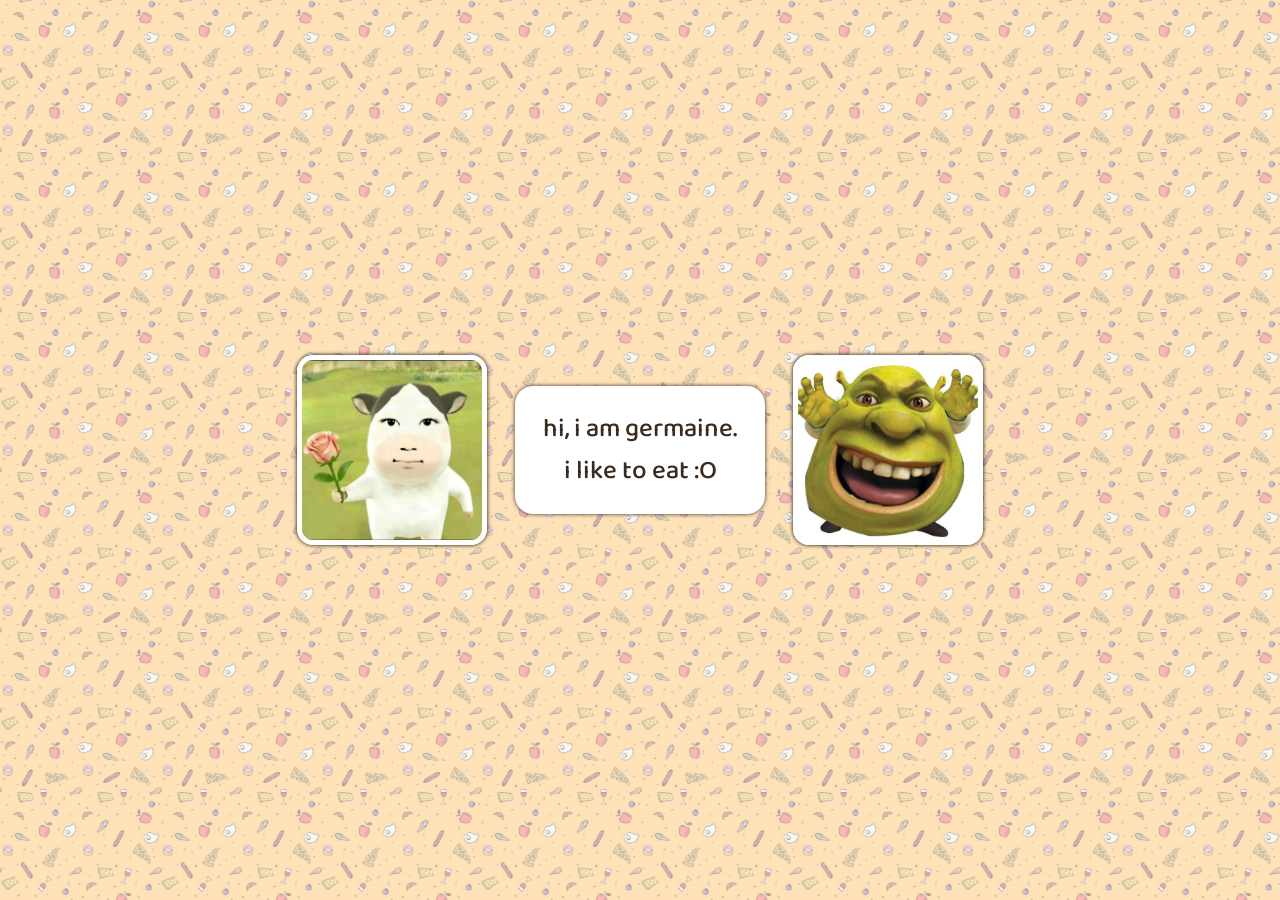
<file: index.html>
<!DOCTYPE html>
<html lang="en">
<head>
<meta charset="UTF-8">
<title>hi i am germaine</title>
<link href="https://fonts.googleapis.com/css2?family=Baloo+2:wght@500;700&family=Patrick+Hand&display=swap" rel="stylesheet">
<link rel="stylesheet" href="index.css">
</head>
<body>

  <div class="stage">
    <img class="cow" src="images/cow.jpg" alt="cow with a rose">

    <div class="bio">hi, i am germaine. <br> i like to eat :O</div>

    <img class="shrek" src="images/shrekk.jpg" alt="shrek that grows on hover">
  </div>

</body>
</html>
</file>
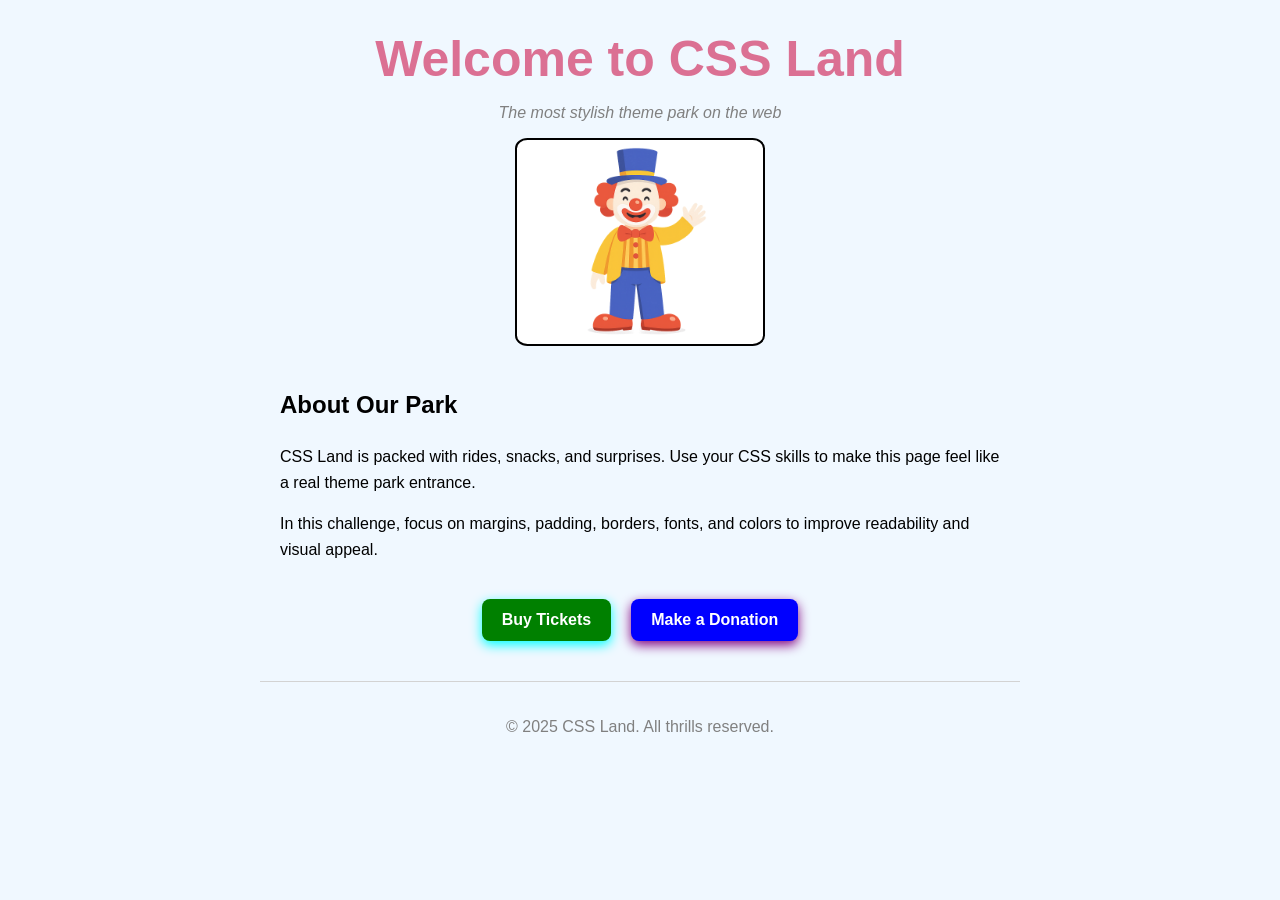
<file: week2-challenges/Challenge1/home.html>
<!DOCTYPE html>
<html lang="en">
<head>
    <meta charset="UTF-8" />
    <meta name="viewport" content="width=device-width, initial-scale=1.0"/>
    <title>Challenge 1 - CSS Land - Welcome</title>
    <link rel="stylesheet" href="styles.css"/>
</head>
<body>

    <!-- DO NOT MODIFY HTML
         YOU MAY ONLY EDIT styles.css
    -->

    <div class="container">

        <header class="site-header">
            <h1>Welcome to <span class="park-name">CSS Land</span></h1>
            <p class="tagline">The most stylish theme park on the web</p>
        </header>

        <main>
            <section class="hero">
                <div class="mascot-placeholder" aria-label="Mascot placeholder" role="img">
                    <img id="mascot-image" src="mascot.png">
                </div>
            </section>

            <section class="about">
                <h2>About Our Park</h2>
                <p>CSS Land is packed with rides, snacks, and surprises. Use your CSS skills to make this
                    page feel like a real theme park entrance.
                </p>
                <p>In this challenge, focus on margins, padding, borders, fonts, and colors to improve
                    readability and visual appeal.
                </p>
            </section>

            <section class="actions">
                <button class="buy-tickets">Buy Tickets</button>
                <button class="make-donation">Make a Donation</button>
            </section>
        </main>

        <footer class="site-footer">
            <p>© 2025 CSS Land. All thrills reserved.</p>
        </footer>

    </div>

</body>
</html>
</file>
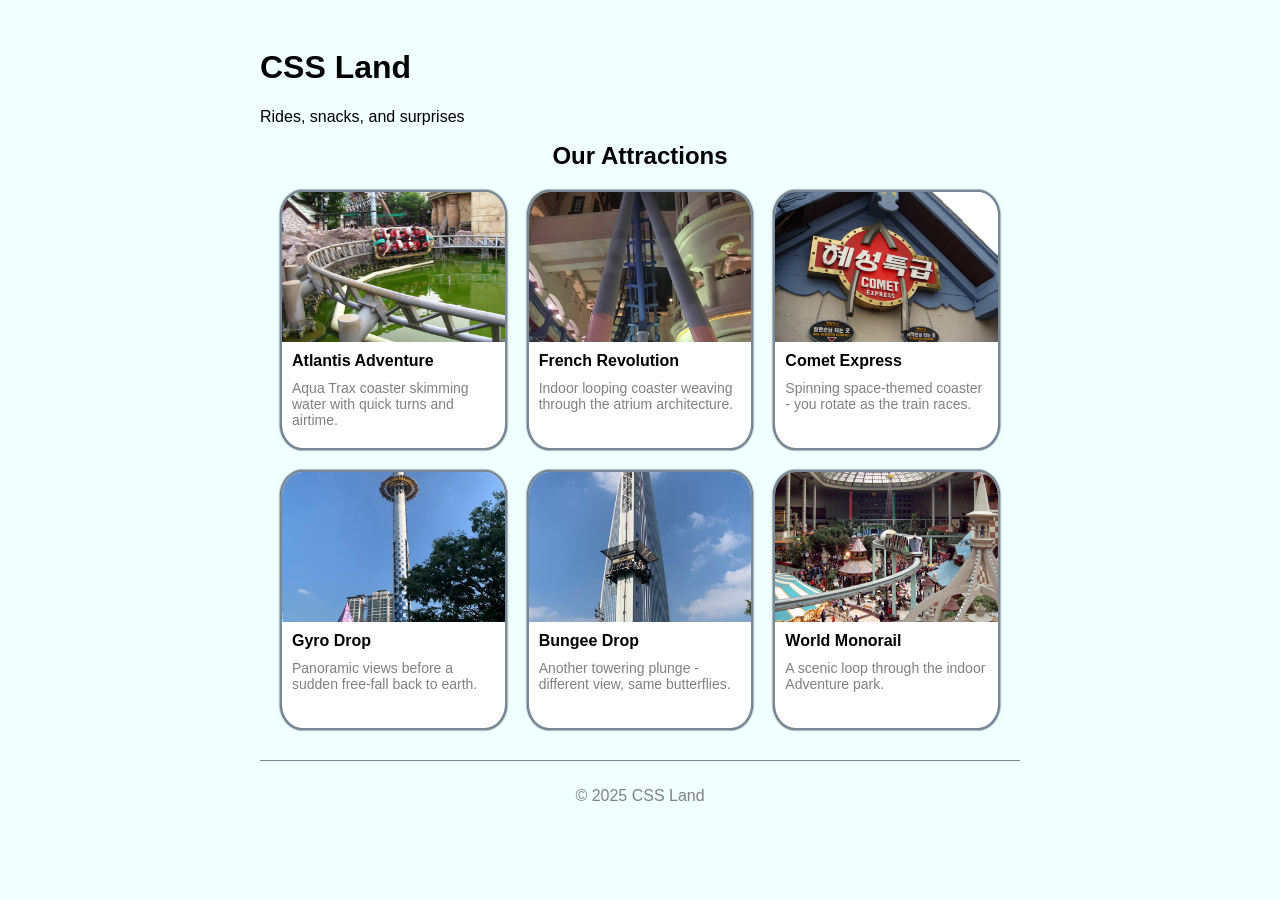
<file: week2-challenges/Challenge2/home.html>
<!DOCTYPE html>
<html lang="en">
<head>
    <meta charset="UTF-8" />
    <meta name="viewport" content="width=device-width, initial-scale=1.0"/>
    <title>Challenge 2 - CSS Land - Attractions Gallery</title>
    <link rel="stylesheet" href="styles.css"/>
</head>
<body>

    <!-- DO NOT MODIFY home.html -->
    <!-- Add all styling in styles.css -->

    <div class="container">
        <header class="site-header">
            <h1>CSS Land</h1>
            <p class="tagline">Rides, snacks, and surprises</p>
        </header>

        <main>
            <section class="attractions">
                <h2>Our Attractions</h2>

                <div class="cards">
                    <article class="card">
                        <img src="images/atlantis.jpg" alt="Atlantis Adventure at Lotte World">
                        <h3>Atlantis Adventure</h3>
                        <p class="blurb">Aqua Trax coaster skimming water with quick turns and airtime.</p>
                    </article>

                    <article class="card">
                        <img src="images/french.jpg" alt="French Revolution indoor coaster">
                        <h3>French Revolution</h3>
                        <p class="blurb">Indoor looping coaster weaving through the atrium architecture.</p>
                    </article>

                    <article class="card">
                        <img src="images/comet.jpg" alt="Comet Express at Lotte World">
                        <h3>Comet Express</h3>
                        <p class="blurb">Spinning space-themed coaster - you rotate as the train races.</p>
                    </article>

                    <article class="card">
                        <img src="images/gyro.jpg" alt="Gyro Drop tower ride at Lotte World">
                        <h3>Gyro Drop</h3>
                        <p class="blurb">Panoramic views before a sudden free-fall back to earth.</p>
                    </article>

                    <article class="card">
                        <img src="images/bungee.jpg" alt="Bungee Drop at Lotte World">
                        <h3>Bungee Drop</h3>
                        <p class="blurb">Another towering plunge - different view, same butterflies.</p>
                    </article>

                    <article class="card">
                        <img src="images/monorail.jpg" alt="World Monorail at Lotte World Adventure">
                        <h3>World Monorail</h3>
                        <p class="blurb">A scenic loop through the indoor Adventure park.</p>
                    </article>
                </div>
            </section>
        </main>

        <footer class="site-footer">
            <p>© 2025 CSS Land</p>
        </footer>
    </div>

</body>
</html>
</file>
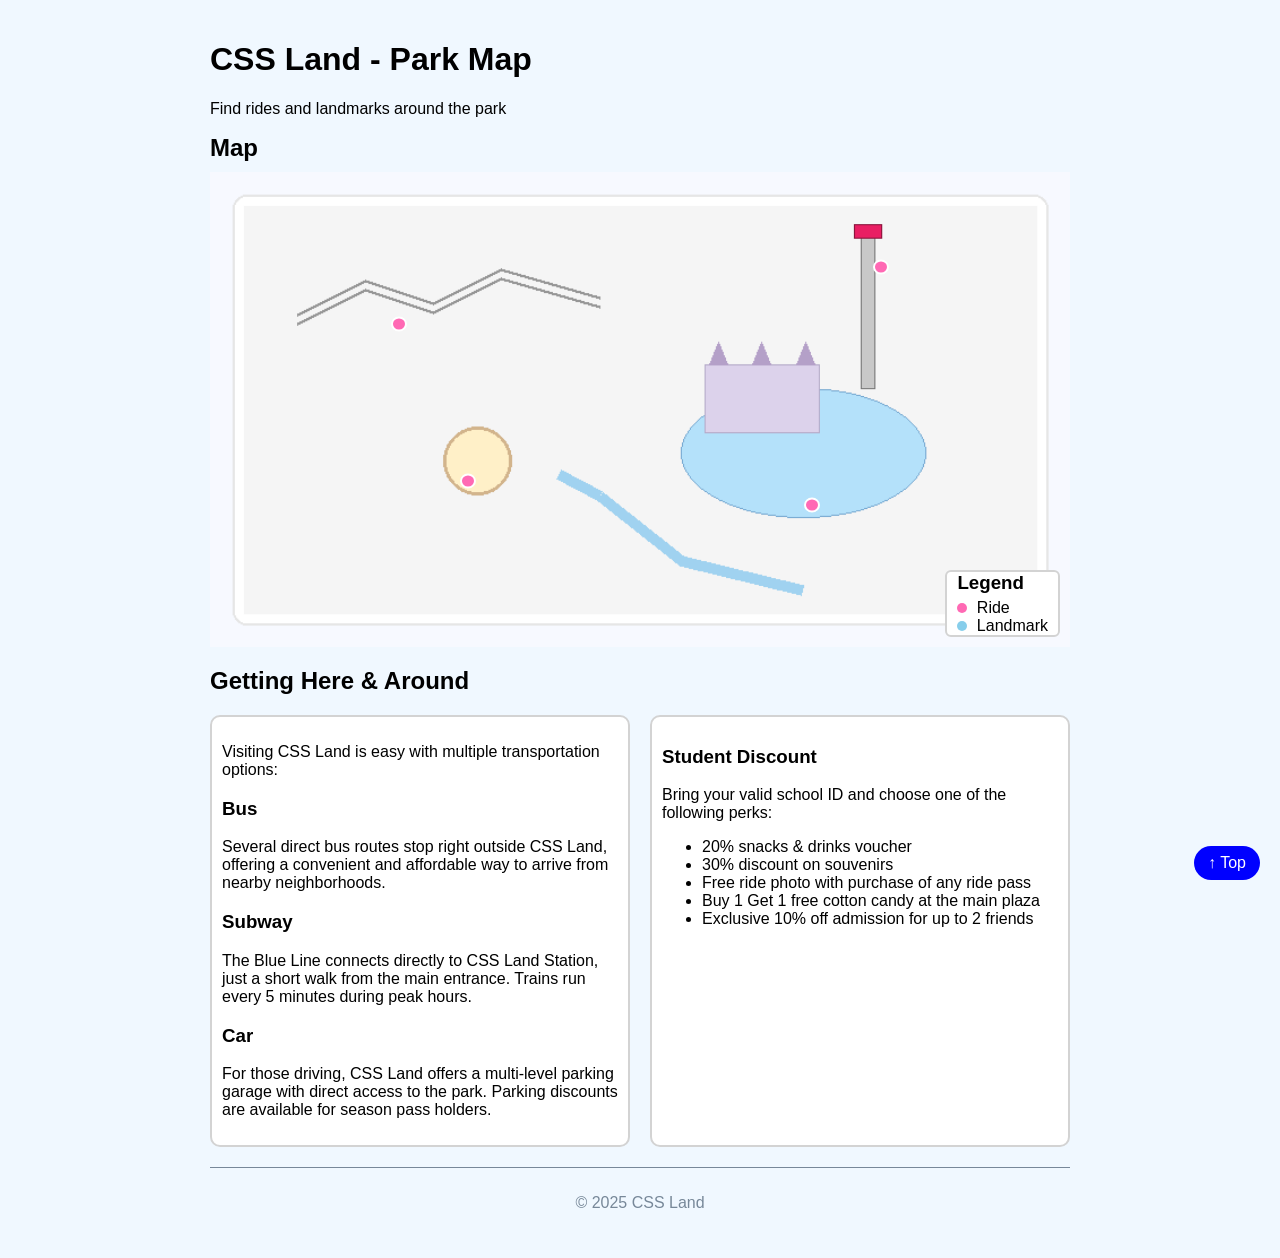
<file: week2-challenges/Challenge3/home.html>
<!DOCTYPE html>
<html lang="en">
<head>
    <meta charset="UTF-8" />
    <meta name="viewport" content="width=device-width, initial-scale=1.0"/>
    <title>Challenge 3 - CSS Land - Park Map</title>
    <link rel="stylesheet" href="styles.css"/>
</head>
<body id="top">
    <!-- DO NOT MODIFY home.html -->
    <!-- Add all your styles in styles.css -->

    <div class="container">
        <header class="site-header">
            <h1>CSS Land - Park Map</h1>
            <p class="tagline">Find rides and landmarks around the park</p>
        </header>

        <main>
            <section class="map-section">
                <h2>Map</h2>

                <!-- Map wrapper: make this the positioning context -->
                <div class="map-wrapper">
                    <!-- Map image -->
                    <img class="park-map" src="map.png" alt="CSS Land Park Map">

                    <!-- Attraction markers (place precisely on the map) -->
                    <button class="marker" id="marker-atlantis" aria-label="Atlantis Adventure">
                        <span class="tooltip">Atlantis Adventure</span>
                    </button>

                    <button class="marker" id="marker-gyro" aria-label="Gyro Drop">
                        <span class="tooltip">Gyro Drop</span>
                    </button>

                    <button class="marker" id="marker-carousel" aria-label="Carousel Dreams">
                        <span class="tooltip">Carousel Dreams</span>
                    </button>

                    <button class="marker" id="marker-river" aria-label="River Rapids">
                        <span class="tooltip">River Rapids</span>
                    </button>

                    <!-- Legend box pinned to map corner -->
                    <aside class="legend">
                        <h3>Legend</h3>
                        <ul>
                            <li><span class="dot ride"></span> Ride</li>
                            <li><span class="dot landmark"></span> Landmark</li>
                        </ul>
                    </aside>
                </div>
            </section>

            <section class="transport">
                <h2>Getting Here & Around</h2>
                <div class="transport-columns">
                    <!-- Left column: Transportation info -->
                    <div class="transport-info">
                        <p>Visiting CSS Land is easy with multiple transportation options:</p>

                        <h3>Bus</h3>
                        <p>Several direct bus routes stop right outside CSS Land, offering a convenient and affordable way to arrive from nearby neighborhoods.</p>

                        <h3>Subway</h3>
                        <p>The Blue Line connects directly to CSS Land Station, just a short walk from the main entrance. Trains run every 5 minutes during peak hours.</p>

                        <h3>Car</h3>
                        <p>For those driving, CSS Land offers a multi-level parking garage with direct access to the park. Parking discounts are available for season pass holders.</p>
                    </div>

                    <!-- Right column: Student discount info -->
                    <div class="transport-discounts">
                        <h3>Student Discount</h3>
                        <p>Bring your valid school ID and choose one of the following perks:</p>
                        <ul>
                            <li>20% snacks & drinks voucher</li>
                            <li>30% discount on souvenirs</li>
                            <li>Free ride photo with purchase of any ride pass</li>
                            <li>Buy 1 Get 1 free cotton candy at the main plaza</li>
                            <li>Exclusive 10% off admission for up to 2 friends</li>
                        </ul>
                    </div>
                </div>
            </section>

        </main>

        <!-- Fixed Back to Top button -->
        <a href="#top" class="back-to-top" aria-label="Back to top">↑ Top</a>

        <footer class="site-footer">
            <p>© 2025 CSS Land</p>
        </footer>
    </div>
</body>
</html>
</file>
<file: index.css>
* {
    box-sizing: border-box;
}

/* 0) Base page */
body {
    margin: 0;
    min-height: 100vh;
    font-family: 'Patrick Hand', cursive;

    /* tiled food pattern background, with a translucent white layer
       over it so the page stays readable */
    background-image:
        linear-gradient(rgba(255, 255, 255, 0.55), rgba(255, 255, 255, 0.55)),
        url("images/food-bg.jpg");
    background-repeat: repeat;
    background-size: 320px;

    display: flex;
    align-items: center;
    justify-content: center;
    padding: 40px 20px;
}

/* 1) Stage: holds both images + bio, centered */
.stage {
    display: flex;
    align-items: center;
    justify-content: center;
    gap: 28px;
    flex-wrap: wrap;
    max-width: 900px;
    margin: auto;
}

/* 2) Cow: continuous wiggle */
.cow {
    width: 190px;
    height: 190px;
    object-fit: cover;
    border: 5px solid white;
    border-radius: 16px;
    box-shadow: 0 0 4px;
    animation: wiggle 1.6s ease-in-out infinite;
    transform-origin: 50% 90%;
}

@keyframes wiggle {
    0%, 100% { transform: rotate(-6deg); }
    50%      { transform: rotate(6deg); }
}

/* 3) Shrek: wiggle + grow on hover */
.shrek {
    width: 190px;
    height: 190px;
    object-fit: cover;
    border: 5px solid white;
    border-radius: 16px;
    box-shadow: 0 0 4px;
    transition: transform 0.25s ease;
}

.shrek:hover {
    animation: wiggle-grow 0.5s ease-in-out;
    transform: scale(1.35);
}

@keyframes wiggle-grow {
    0%   { transform: scale(1) rotate(0deg); }
    25%  { transform: scale(1.15) rotate(-8deg); }
    50%  { transform: scale(1.25) rotate(8deg); }
    75%  { transform: scale(1.3) rotate(-4deg); }
    100% { transform: scale(1.35) rotate(0deg); }
}

/* 4) Bio box */
.bio {
    font-family: 'Baloo 2', cursive;
    font-weight: 500;
    font-size: 26px;
    color: #3a2b20;
    background-color: white;
    border: 3px white;
    border-radius: 18px;
    padding: 22px 28px;
    max-width: 350px;
    text-align: center;
    box-shadow: 0 0 4px;
}

/* respect users who've asked for less motion */
@media (prefers-reduced-motion: reduce) {
    .cow { animation: none; }
    .shrek:hover { animation: none; transform: none; }
}
</file>
<file: week2-challenges/Challenge1/styles.css>
/* styles.css - Challenge #1 (Skeleton) */
body{
    font-family: Arial, Helvetica, sans-serif;
    background-color: aliceblue;
    color: black;
    margin: 0;
}

.container {
    max-width: 800px;
    margin: auto;
    padding: 20px;
    box-sizing: border-box;
}

.site-header {
    text-align: center;
}

.site-header h1 {
    color: palevioletred;
    font-weight: bold;
    font-size: 50px;
    margin: 10px;
}

.tagline {
    font-style: italic;
    font-size: 16px;
    text-align: center;
    color: gray
}

.about {
    line-height: 1.6;
    padding: 20px;
}

#mascot-image{
    width: 200px;
    height: auto;
}

.mascot-placeholder {
    box-sizing: border-box;
    border: 2px solid black;
    border-radius: 5%;
    background-color: white;
    text-align: center;
    width: 250px;
    margin: auto; 
}

.actions {
    display: flex;
    justify-content: center;
    gap: 20px;
}

.actions button {
    color: white;
    font-weight: bold;
    font-size: 16px;
    padding: 12px 20px;
    border: none;
    border-radius: 8px;
    cursor: pointer;
}

.buy-tickets {
    background-color: green;
    color: white;
    box-shadow: 0 4px 12px cyan;
}

.buy-tickets:hover {
    background-color: darkgreen;
    transform: translateY(-3px);
    cursor: pointer;
}

.make-donation {
    background-color: blue;
    color: white;
    box-shadow: 0 4px 12px purple;
}

.make-donation:hover {
    background-color: darkblue;
    transform: translateY(-3px);
    cursor: pointer;
}

.site-footer {
    text-align: center;
    color: gray;
    font-size: 16px;
    border-top: 1px solid lightgray;
    padding-top: 20px;
    margin-top: 40px;
}

@media (max-width: 380px) {
    .actions {
        flex-direction: column;
        align-items: center;
        gap: 20px;
    }
    
}
</file>
<file: week2-challenges/Challenge2/styles.css>
/* styles.css - Challenge #2 (Skeleton: Rides Gallery) */


/* 0) Base page */
body {
    font-family: Arial, Helvetica, sans-serif;
    background-color: azure;
    color: black;
    text-align: center;
}

/* 1) Container */
.container {
    padding: 20px;
    max-width: 800px;
    margin: auto;
    box-sizing: border-box;
}

.site-header {
    text-align: left;
}

/* 2) Section heading */
.attractions h2 {
    font-weight: bold;
    margin: 0;
}

/* 3) Cards wrapper (center all cards horizontally) */
.cards {
    display: grid;
    grid-template-columns: repeat(3, 1fr);
    gap: 20px;  
    padding: 20px;
    padding-bottom: 30px;  
}

/* 4) Card (size, spacing, border, rounded corners) */
.card {
    border: 2px solid lightslategray;
    border-radius: 10%;
    height: 260px;
    box-sizing: border-box;
    background-color: white;
    box-shadow: 0 0 2px;
    text-align: left;
    overflow: auto;
}

/* 5) Card text (h3 title, paragraph blurb) */
.card h3 {
    font-size: 16px;
    font-weight: bold;
    margin: 10px;
}

.blurb {
    color: gray;
    font-size: 14px;
    margin: 10px;
}

/* 6) Card image (fit within card, centered) */
.card img {
    width: 100%;
    height: 150px;
    object-fit: cover;
    display: block;
}

/* 7) Hover state: change border to green, then make it wigglew */
.card:hover {
    border-color: red;
    animation: wiggle 0.3s ease-in-out;
}

@keyframes wiggle {
    0% {
        transform: rotate(0deg);
    }

    25% {
        transform: rotate(-3deg);
    }

    50% {
        transform: rotate(3deg);
    }

    75% {
        transform: rotate(-3deg);
    }

    100% {
        transform: rotate(0deg);
    }
}

/* 8) Footer */
.site-footer {
    padding: 10px;
    border-top: 1px solid lightslategray;
    color: gray;
    text-align: center;
}
</file>
<file: week2-challenges/Challenge3/styles.css>
/* styles.css - Challenge #3 (Skeleton: Park Map - Positioning) */


/* 0) Base page (font, background, text color, remove default margins) */
body {
   background-color: aliceblue;
   font-family: Arial, Helvetica, sans-serif;
   color: black; 
   margin: 0px;
}

/* 1) Container (center, max-width, padding) */
.container {
   max-width: 900px; 
   margin: auto;
   padding: 20px; 
   box-sizing: border-box  
}

/* 2) Map section heading (spacing, readability) */
.map-section h2 {
   margin: 0 0 10px 0;
}

/* 3) Map wrapper
   - Make this the positioning context for absolute children (hint: relative).
   - Ensure it doesn't overflow horizontally.
*/
.map-wrapper {
   position: relative;
   width: 100%;
   object-fit: cover;
}

/* 4) Map image
   - Keep it responsive inside the container (full width of wrapper, auto height).
*/
.park-map {
   display: block;
   width: 100%;
   height: auto;
}

/* 5) Markers
   - Style as small circular buttons (size, color, border-radius).
   - Absolutely position them using top/left percentages so they sit over the map.
   - Center each marker over its coordinates (hint: translate).
   - Ensure markers appear ABOVE the map (z-index).
*/
.marker {
   position: absolute;
   width: 13px;
   height: 15px;
   background-color: hotpink;
   border: 2px solid white; 
   border-radius: 50%;
   transform: translate(-50%, -50%);
   z-index: 10;
   cursor: pointer; 
}

#marker-atlantis {
   top: 32%;
   left: 22%;
}

#marker-gyro {
   top: 20%;
   left: 78%;
}

#marker-carousel {
   top: 65%;
   left: 30%;
}

#marker-river {
   top: 70%;
   left: 70%
}


/* 6) Tooltips
   - Hidden by default; visible on hover of the marker.
   - Small label box above the marker (position absolute relative to marker).
   - Add a subtle background, border, and rounded corners.
   - Raise above map and marker with z-index.
*/
.tooltip {
   position: absolute;
   bottom: 100%;
   left: 50%;
   transform: translateX(-50%);

   display: none;

   background-color: black;
   color: white;
   border: 1px solid gray;
   border-radius: 5px; 
   padding: 5px 8px;
   white-space: nowrap;

   z-index: 20;
}

.marker:hover .tooltip {
   display: block
}

/* 7) Legend box
   - Position absolute INSIDE the map wrapper, bottom-right corner.
   - Add background, padding, small rounded corners.
   - Keep text legible and compact.
*/
.legend {
   position: absolute;
   bottom: 10px;
   right: 10px;

   background-color: white;
   border: 2px solid lightgray; 
   border-radius: 6px;
   padding: 0 10px;

   z-index: 15;
}

.legend h3 {
   margin: 0 0 5px 0; 
}

.legend ul {
   margin: 0;
   padding: 0;
   list-style: none; 
}

.dot {
   display: inline-block;
   width: 10px;
   height: 10px;
   border-radius: 50%;
   margin-right: 5px;
}

.ride {
   background-color: hotpink;
}

.landmark {
   background-color: skyblue;
}

/* 8) Fixed Back to Top button
   - Position fixed at bottom-right of viewport.
   - Visible at all times.
   - Style as a small pill button.
   - Keep above everything with z-index.
*/
.back-to-top {
   position: fixed;
   bottom: 20px;
   right: 20px;

   background-color:blue;
   color: white;
   text-decoration: none;

   padding: 8px 14px;
   border-radius: 20px;

   z-index: 100;

   transition: transform 0.2s, background-color 0.2s;
}

.back-to-top:hover {
   transform: translateY(-2px);
   background-color: darkblue;
}

/* 9) Footer (muted, centered) */
.site-footer {
   border-top: 1px solid lightslategray;
   color: lightslategray;
   padding: 10px;
   text-align: center;
}

/* 10) Getting Here & Around section styling  */
.transport-columns{
   display: grid;
   grid-template-columns: repeat(2, 1fr);
   gap: 20px;
   padding-bottom: 20px;
}

.transport-info {
   border: 2px solid lightgray;
   padding: 10px;
   border-radius: 10px;
   background-color: white;
}

.transport-discounts {
   border: 2px solid lightgray;
   padding: 10px;
   border-radius: 10px;
   background-color: white;
}
</file>
